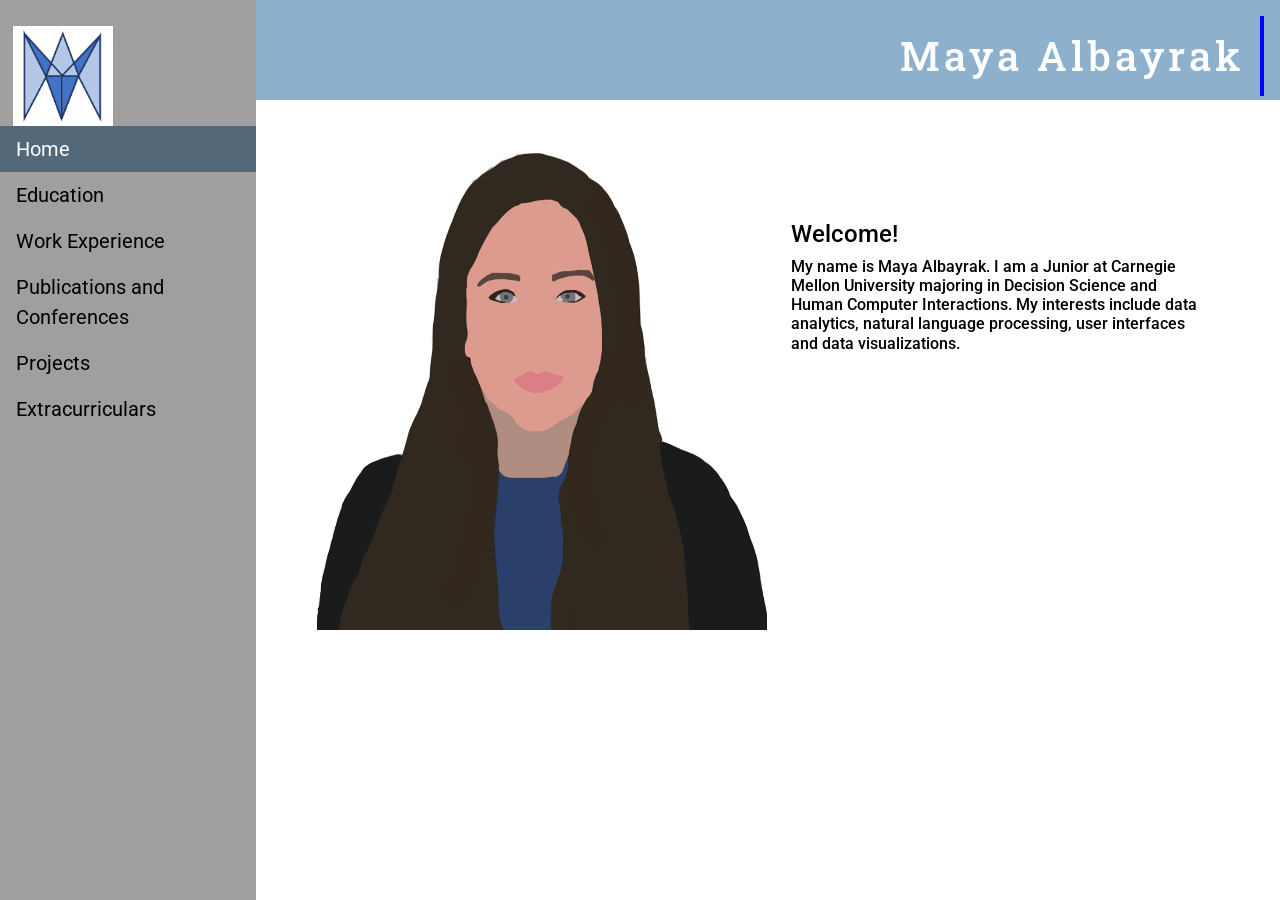
<file: index.html>
<!doctype html>
<html lang="en">
  <head>
    
    <!-- Required meta tags -->
    <meta charset="utf-8">
    <meta name="viewport" content="width=device-width, initial-scale=1">

    <!-- Bootstrap CSS -->
    <link href="https://cdn.jsdelivr.net/npm/bootstrap@5.1.3/dist/css/bootstrap.min.css" rel="stylesheet" integrity="sha384-1BmE4kWBq78iYhFldvKuhfTAU6auU8tT94WrHftjDbrCEXSU1oBoqyl2QvZ6jIW3" crossorigin="anonymous">
    
    <!-- styles -->
      <link rel="stylesheet" type="text/css" href="style.css">
    
    <!-- fonts -->
        <link href="https://fonts.googleapis.com/css?family=Roboto|Roboto+Slab" rel="stylesheet">


    <title>Projects</title>
  </head>
  <body>


<!-- Navigation Bar -->   
    <ul>
      <img src="images/maya.jpg" alt="Twitter project poster" width="100" height="100" style = margin-left:5%;margin-top:10%;margin-right:5%;>
      <li><a class="active" href="index.html">Home</a></li>
      <li><a href="education.html">Education</a></li>
      <li><a href="workExperience.html">Work Experience</a></li>
      <li><a href="publications.html">Publications and Conferences</a></li>
      <li><a href="projects.html">Projects</a></li>
      <li><a href="extracurriculars.html">Extracurriculars</a></li>
    </ul>
    
  
<!-- Typed Header --> 
      <header>
        <div class="typewriter">
          <h1>Maya Albayrak</h1>
        </div>
      </header>
  



<!-- About Me Welcome --> 

    <div class="container">
      <div class="row" style="margin-left:20%;">
        
        <div class="col">
          <br>
          <img src="images/headshot.jpeg" alt="Headshot" width="450" height="500">
        </div>
        
        <div class="col">
          <br>
          <br>
          <br>
          <br>
          <h4>Welcome!</h4>
          <h6>My name is Maya Albayrak. I am a Junior at Carnegie Mellon University majoring in Decision Science and Human Computer Interactions. My interests include data analytics, natural language processing, user interfaces and data visualizations.</h6>
          <br>
        </div>
      </div>
    </div>



<!-- Bootstrap -->
    <script src="https://cdn.jsdelivr.net/npm/bootstrap@5.1.3/dist/js/bootstrap.bundle.min.js" integrity="sha384-ka7Sk0Gln4gmtz2MlQnikT1wXgYsOg+OMhuP+IlRH9sENBO0LRn5q+8nbTov4+1p" crossorigin="anonymous"></script>

  </body>
</html>
</file>
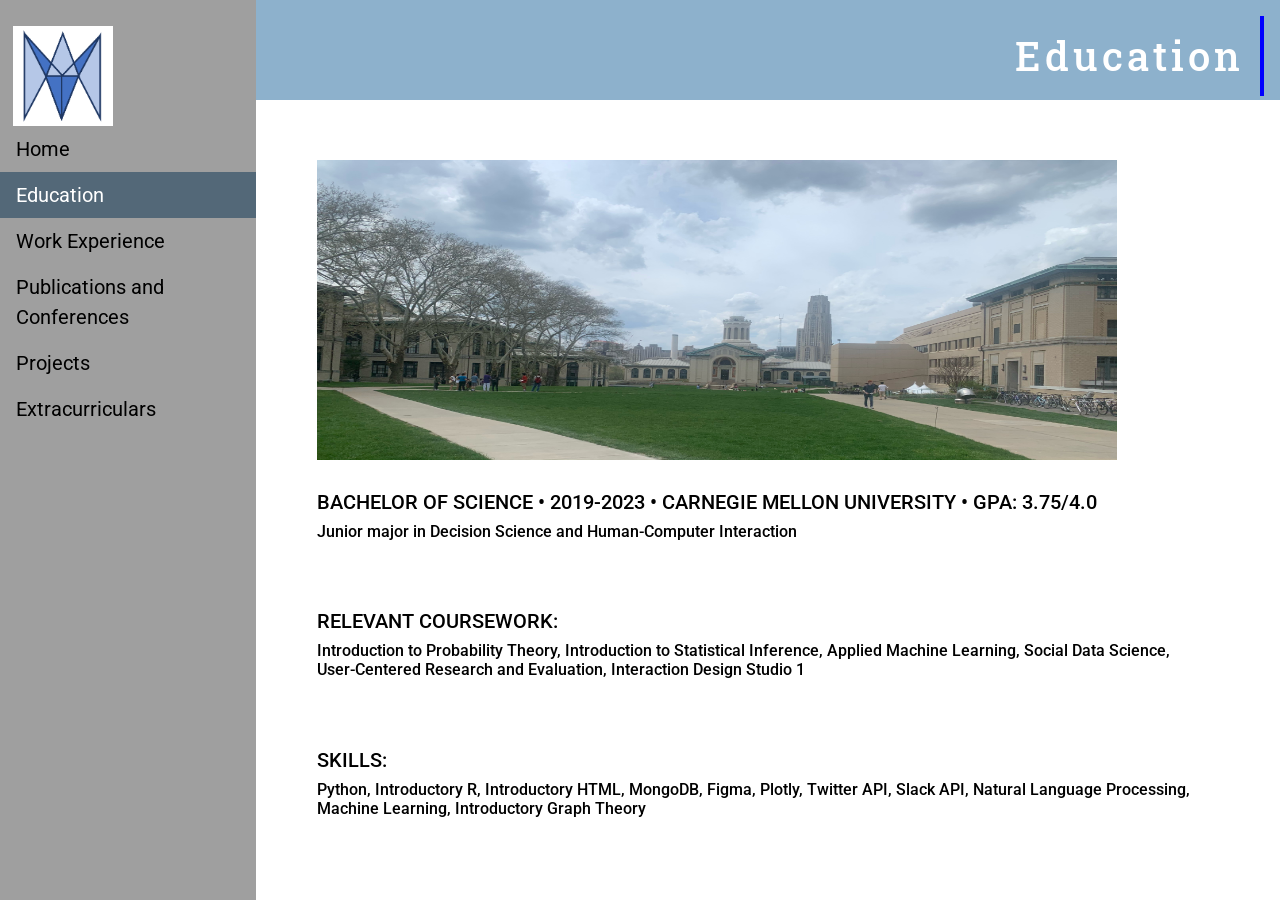
<file: education.html>
<!doctype html>
<html lang="en">
  <head>
    
    <!-- Required meta tags -->
    <meta charset="utf-8">
    <meta name="viewport" content="width=device-width, initial-scale=1">

    <!-- Bootstrap CSS -->
    <link href="https://cdn.jsdelivr.net/npm/bootstrap@5.1.3/dist/css/bootstrap.min.css" rel="stylesheet" integrity="sha384-1BmE4kWBq78iYhFldvKuhfTAU6auU8tT94WrHftjDbrCEXSU1oBoqyl2QvZ6jIW3" crossorigin="anonymous">
    
    <!-- styles -->
      <link rel="stylesheet" type="text/css" href="style.css">
    
    <!-- fonts -->
        <link href="https://fonts.googleapis.com/css?family=Roboto|Roboto+Slab" rel="stylesheet">
        
    <!-- javascript -->
      <script src="main.js" type="text/javascript"></script>



    <title>Projects</title>
  </head>
  <body>

<!-- Navigation Bar -->    
    <ul>
      <img src="images/maya.jpg" alt="Twitter project poster" width="100" height="100" style = margin-left:5%;margin-top:10%;margin-right:5%;>
      <li><a href="index.html">Home</a></li>
      <li><a class="active" href="education.html">Education</a></li>
      <li><a href="workExperience.html">Work Experience</a></li>
      <li><a href="publications.html">Publications and Conferences</a></li>
      <li><a href="projects.html">Projects</a></li>
      <li><a href="extracurriculars.html">Extracurriculars</a></li>
    </ul>
    

<!-- Typed Header -->
      <header>
        <div class="typewriter">
          <h1>Education</h1>
        </div>
      </header>
  

<!-- Education Details -->
    <div class="container">
      <div class="row" style="margin-left:20%;">
        <div class="col">
          <br>
          <br>
          <img src="images/campus.jpeg" alt="Cmu campus" width="800" height="300">
          <br>
          <br>
          <h5>BACHELOR OF SCIENCE • 2019-2023 • CARNEGIE MELLON UNIVERSITY • GPA: 3.75/4.0</h5>
          <h6>Junior major in Decision Science and Human-Computer Interaction</h6>
          <br>
          <br>
          <h5>RELEVANT COURSEWORK:</h5> <h6>Introduction to Probability Theory, Introduction to Statistical Inference, Applied Machine Learning, Social Data Science, User-Centered Research and Evaluation, Interaction Design Studio 1</h6>
          <br>
          <br>
          <h5>SKILLS:</h5> <h6>Python, Introductory R, Introductory HTML, MongoDB, Figma, Plotly, Twitter API, Slack API, Natural Language Processing, Machine Learning, Introductory Graph Theory</h6>
          <br>
          <br>
          <br>
          </div>

      </div>
    </div>


<!-- Bootstrap -->
    <script src="https://cdn.jsdelivr.net/npm/bootstrap@5.1.3/dist/js/bootstrap.bundle.min.js" integrity="sha384-ka7Sk0Gln4gmtz2MlQnikT1wXgYsOg+OMhuP+IlRH9sENBO0LRn5q+8nbTov4+1p" crossorigin="anonymous"></script>

  </body>
</html>
</file>
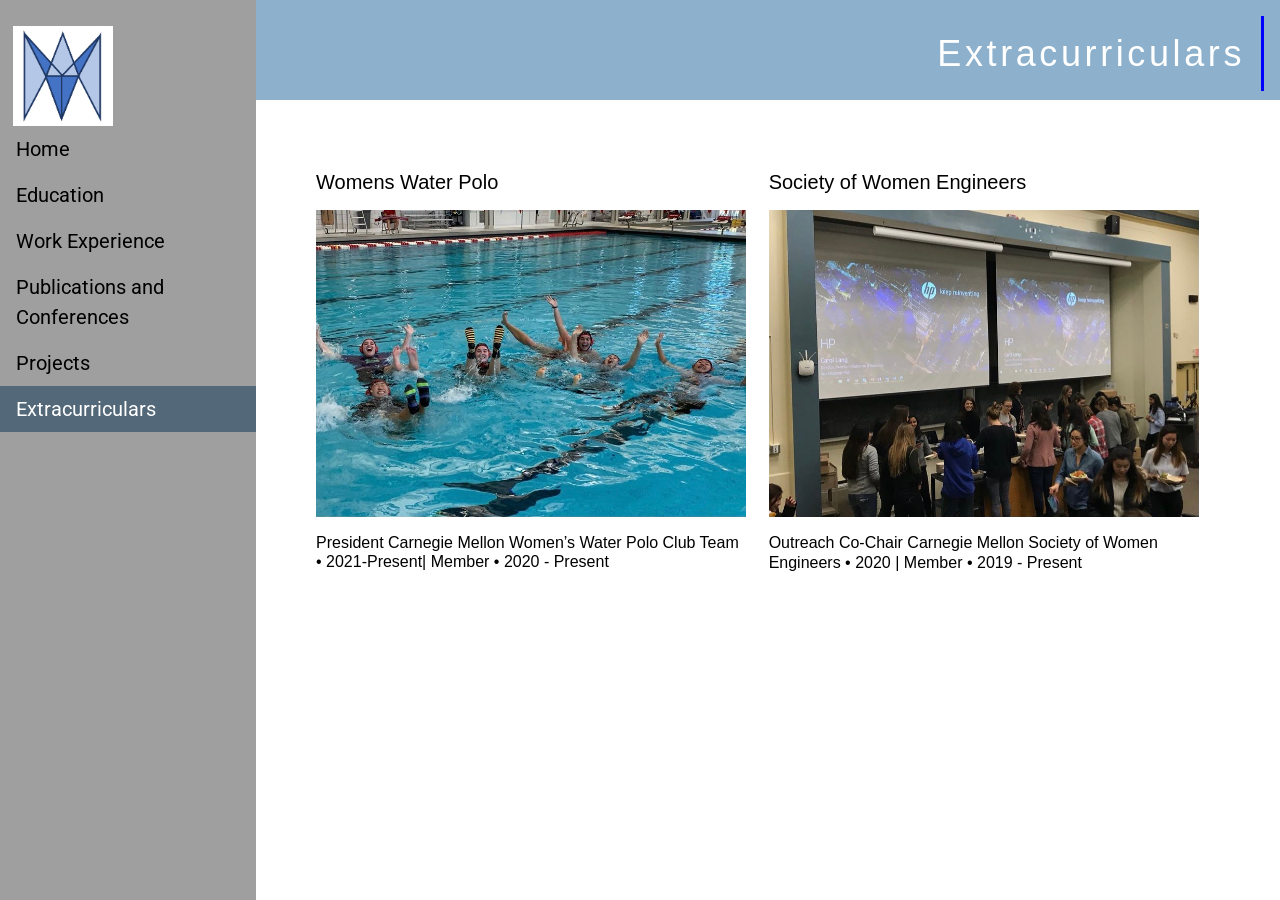
<file: extracurriculars.html>
<!doctype html>
<html lang="en">
  <head>
    
    <!-- Required meta tags -->
    <meta charset="utf-8">
    <meta name="viewport" content="width=device-width, initial-scale=1">

    <!-- Bootstrap CSS -->
    <link href="https://cdn.jsdelivr.net/npm/bootstrap@5.1.3/dist/css/bootstrap.min.css" rel="stylesheet" integrity="sha384-1BmE4kWBq78iYhFldvKuhfTAU6auU8tT94WrHftjDbrCEXSU1oBoqyl2QvZ6jIW3" crossorigin="anonymous">
    
    <!-- styles -->
      <link rel="stylesheet" href="https://www.w3schools.com/w3css/4/w3.css">
      <link rel="stylesheet" type="text/css" href="style.css">

    <!-- fonts -->
        <link href="https://fonts.googleapis.com/css?family=Roboto|Roboto+Slab" rel="stylesheet">
        
    <!-- javascript -->
      <script type = "text/javascript" src="main.js"></script> 



    <title>Projects</title>
  </head>
  <body onload="sweAnnimation(); wopoAnnimation();">
 
 

<!-- Navigation Bar -->
    <ul>
      <img src="images/maya.jpg" alt="Twitter project poster" width="100" height="100" style = margin-left:5%;margin-top:10%;margin-right:5%;>
      <li><a href="index.html">Home</a></li>
      <li><a href="education.html">Education</a></li>
      <li><a href="workExperience.html">Work Experience</a></li>
      <li><a href="publications.html">Publications and Conferences</a></li>
      <li><a href="projects.html">Projects</a></li>
      <li><a class="active" href="extracurriculars.html">Extracurriculars</a></li>
    </ul>
    


<!-- Typed Header -->
      <header>
        <div class="typewriter">
          <h1>Extracurriculars</h1>
        </div>
      </header>
 
  


<!-- Water Polo Slide Animation -->
    <div class="container">
      <div class="row" style="margin-left:20%;">
        <div class="col">
          <br>
          <br>
          <h4>Womens Water Polo</h4>

           <div class="w3-content w3-section" style="max-width:500px">
              <img class="wopoSlides w3-animate-fading" src="images/wopo1.jpeg" style="width:100%">
              <img class="wopoSlides w3-animate-fading" src="images/wopo2.jpeg" style="width:100%">
              <img class="wopoSlides w3-animate-fading" src="images/wopo3.jpeg" style="width:100%">
            </div>
            <h6>President Carnegie Mellon Women’s Water Polo Club Team • 2021-Present| Member • 2020 - Present</h6>
        </div>


<!-- Society of Women Engineers Slide Animation -->
        <div class="col">
          <br>
          <br>
          <h4>Society of Women Engineers</h4>

           <div class="w3-content w3-section" style="max-width:500px">
              <img class="sweSlides w3-animate-fading" src="images/swe1.jpeg" style="width:100%">
              <img class="sweSlides w3-animate-fading" src="images/swe2.jpeg" style="width:100%">
              <img class="sweSlides w3-animate-fading" src="images/swe3.jpeg" style="width:100%">
            </div>
            <h6>Outreach Co-Chair Carnegie Mellon Society of Women Engineers • 2020 | Member • 2019 - Present</h6>
        </div>
      </div>
    </div>




<!-- Bootstrap -->
    <script src="https://cdn.jsdelivr.net/npm/bootstrap@5.1.3/dist/js/bootstrap.bundle.min.js" integrity="sha384-ka7Sk0Gln4gmtz2MlQnikT1wXgYsOg+OMhuP+IlRH9sENBO0LRn5q+8nbTov4+1p" crossorigin="anonymous"></script>

  </body>
</html>
</file>
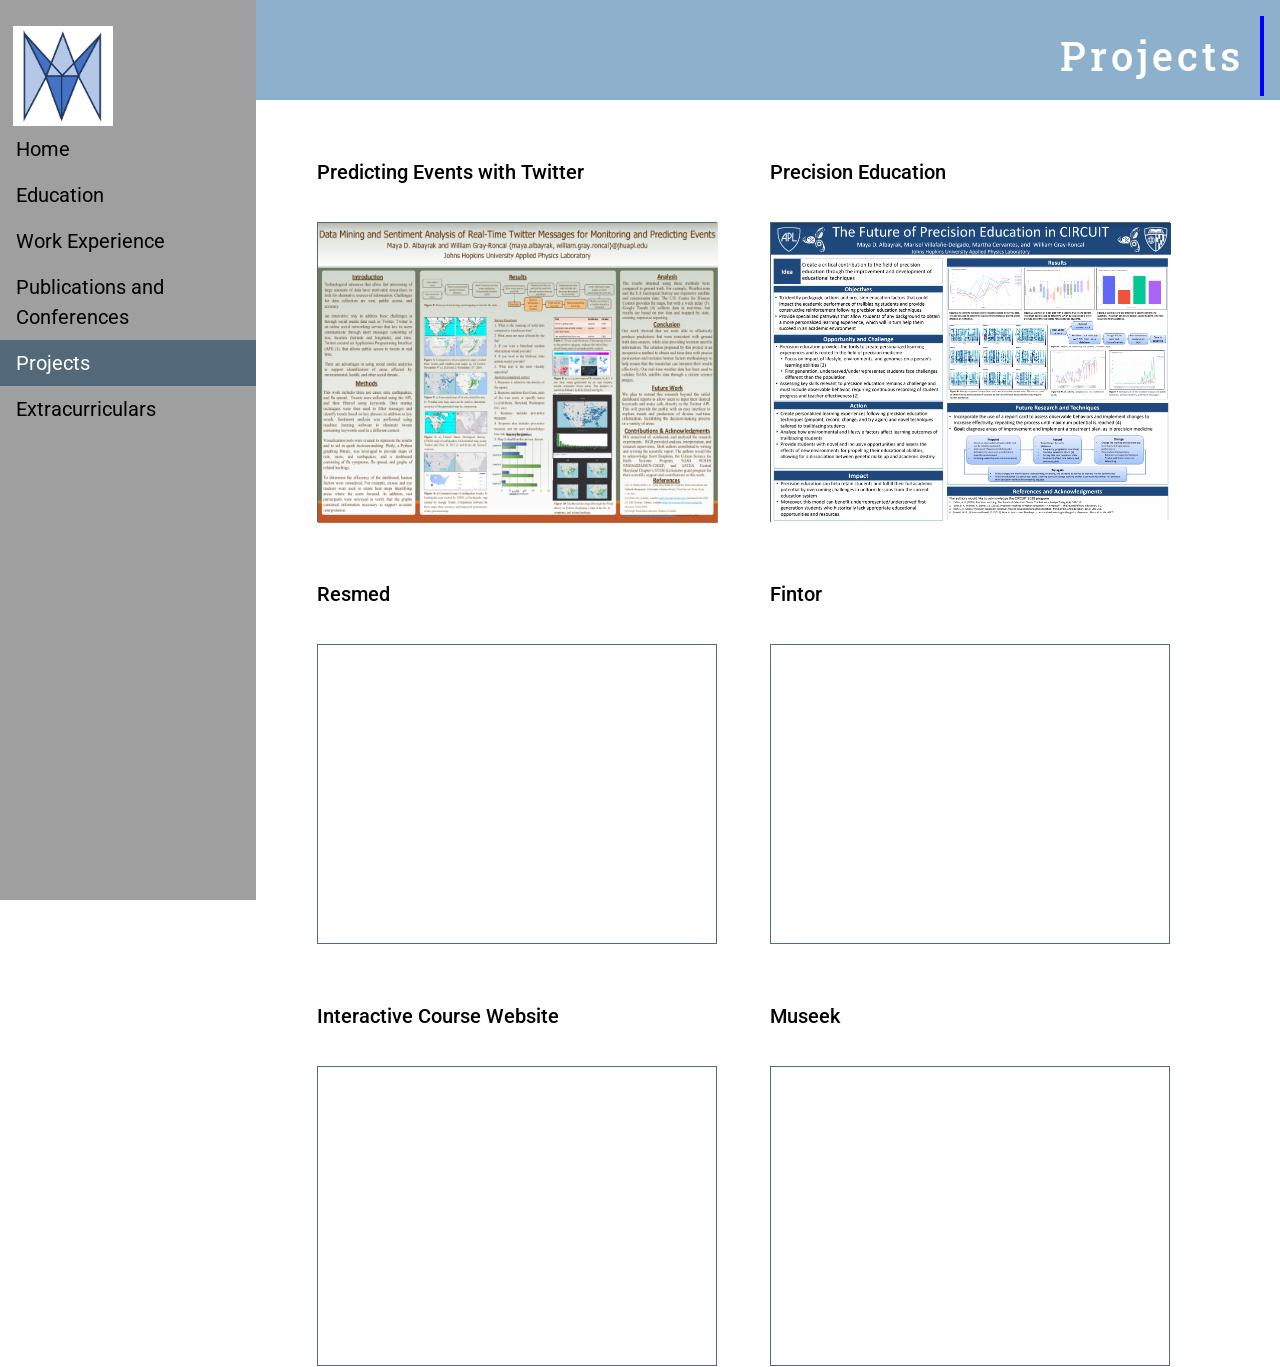
<file: projects.html>
<!doctype html>
<html lang="en">
  <head>
    
    <!-- Required meta tags -->
    <meta charset="utf-8">
    <meta name="viewport" content="width=device-width, initial-scale=1">

    <!-- Bootstrap CSS -->
    <link href="https://cdn.jsdelivr.net/npm/bootstrap@5.1.3/dist/css/bootstrap.min.css" rel="stylesheet" integrity="sha384-1BmE4kWBq78iYhFldvKuhfTAU6auU8tT94WrHftjDbrCEXSU1oBoqyl2QvZ6jIW3" crossorigin="anonymous">
    
    <!-- styles -->
      <link rel="stylesheet" type="text/css" href="style.css">
    
    <!-- fonts -->
        <link href="https://fonts.googleapis.com/css?family=Roboto|Roboto+Slab" rel="stylesheet">
        
    <!-- javascript -->
      <script src="main.js" type="text/javascript"></script>



    <title>Projects</title>
  </head>
  <body>

<!-- Navigation Bar -->     
    <ul>
      <img src="images/maya.jpg" alt="Twitter project poster" width="100" height="100" style = margin-left:5%;margin-top:10%;margin-right:5%;>
      <li><a href="index.html">Home</a></li>
      <li><a href="education.html">Education</a></li>
      <li><a href="workExperience.html">Work Experience</a></li>
      <li><a href="publications.html">Publications and Conferences</a></li>
      <li><a class="active" href="projects.html">Projects</a></li>
      <li><a href="extracurriculars.html">Extracurriculars</a></li>
    </ul>
    
  
<!-- Typed Header --> 
      <header>
        <div class="typewriter">
          <h1>Projects</h1>
        </div>
  
      </header>


<!-- Twitter Project -->
    <div class="container">
      <div class="row" style="margin-left:20%;">
        <div class="col">
          <br>
          <br>
          <h5>Predicting Events with Twitter</h5>
          <br>
          <div class="flip-box">
            <div class="flip-box-inner">
              <div class="flip-box-front">
                <img src="images/twitter.jpg" alt="Twitter project poster" width="400" height="300">
              </div>
              <div class="flip-box-back">
                <p>For this project data mining techniques were used to collect real time twitter messages on topic such as earthquakes, weather, and flu. Then techniques such as sentiment analysis were used to predict the occurance of these topics.</p>
              </div>
          </div>
        </div>
        </div>



<!-- Circuit Project -->        
        <div class="col">
          <br>
          <br>
          <h5>Precision Education</h5>
          <br>
              <div class="flip-box">
                <div class="flip-box-inner">
                  <div class="flip-box-front">
                    <img src="images/circuit.jpg" alt="Precision education project poster" width="400" height="300">
                  </div>
                  <div class="flip-box-back">
                    <p>For this project data analytics was used to identify areas where precision education could be implemented to aid the education of underrepresented groups.</p>
                  </div>
              </div>
            </div>
        </div>



<!-- Resmed Project -->        
        <div class="col">
          <br>
          <br>
          <h5>Resmed</h5>
          <br>
            <div class="flip-box">
                <div class="flip-box-inner">
                  <div class="flip-box-front">
                     <img src="images/resmed.jpg" alt="Resmed project poster" width="400" height="300">
                  </div>
                  <div class="flip-box-back">
                    <p>Resmed is a mobile application that can be used to aid the repair of sleep apnea machinery. Our team developed high fidelity prototypes and preformed user testing.</p>
                  </div>
              </div>
            </div>
        </div>
       
       
       
<!-- Fintor Project --> 
        <div class="col">
          <br>
          <br>
          <h5>Fintor</h5>
          <br>
            <div class="flip-box">
                <div class="flip-box-inner">
                  <div class="flip-box-front">
                     <img src="images/fintor.jpg" alt="Fintor project poster" width="400" height="300">
                  </div>
                  <div class="flip-box-back">
                    <p>Fintor is the outcome of a user-centered research project aimed at better understanding how young adults find financial support during the home buying process.</p>
                  </div>
              </div>
            </div>
        </div>
        
        

<!-- Website Project -->       
        <div class="col">
          <br>
          <br>
          <h5>Interactive Course Website</h5>
          <br>
            <div class="flip-box">
                <div class="flip-box-inner">
                  <div class="flip-box-front">
                     <img src="images/website.jpg" alt="PUI interactive website" width="400" height="300">
                  </div>
                  <div class="flip-box-back">
                    <p>For this project an interactive website was created to allow students to search and select courses.This is the redesign of Carnegie Mellon's existing site and works to solve user interface limitations</p>
                  </div>
              </div>
            </div>
        </div>
        
        

<!-- Museek Project -->        
        <div class="col">
          <br>
          <br>
          <h5>Museek</h5>
          <br>
            <div class="flip-box">
                <div class="flip-box-inner">
                  <div class="flip-box-front">
                     <img src="images/Museek.jpg" alt="Museek Voice Assistant" width="400" height="300">
                  </div>
                  <div class="flip-box-back">
                    <p>Museek is a conversational voice assistant that helps musicians train on their instruments. Museek is different from other voice assistants as it aims to provide fluid conversation with less of a transactional goal.</p>
                  </div>
              </div>
            </div>
        </div>
      </div>
    </div>



<!-- Bootstrap -->
    <script src="https://cdn.jsdelivr.net/npm/bootstrap@5.1.3/dist/js/bootstrap.bundle.min.js" integrity="sha384-ka7Sk0Gln4gmtz2MlQnikT1wXgYsOg+OMhuP+IlRH9sENBO0LRn5q+8nbTov4+1p" crossorigin="anonymous"></script>

  </body>
</html>
</file>
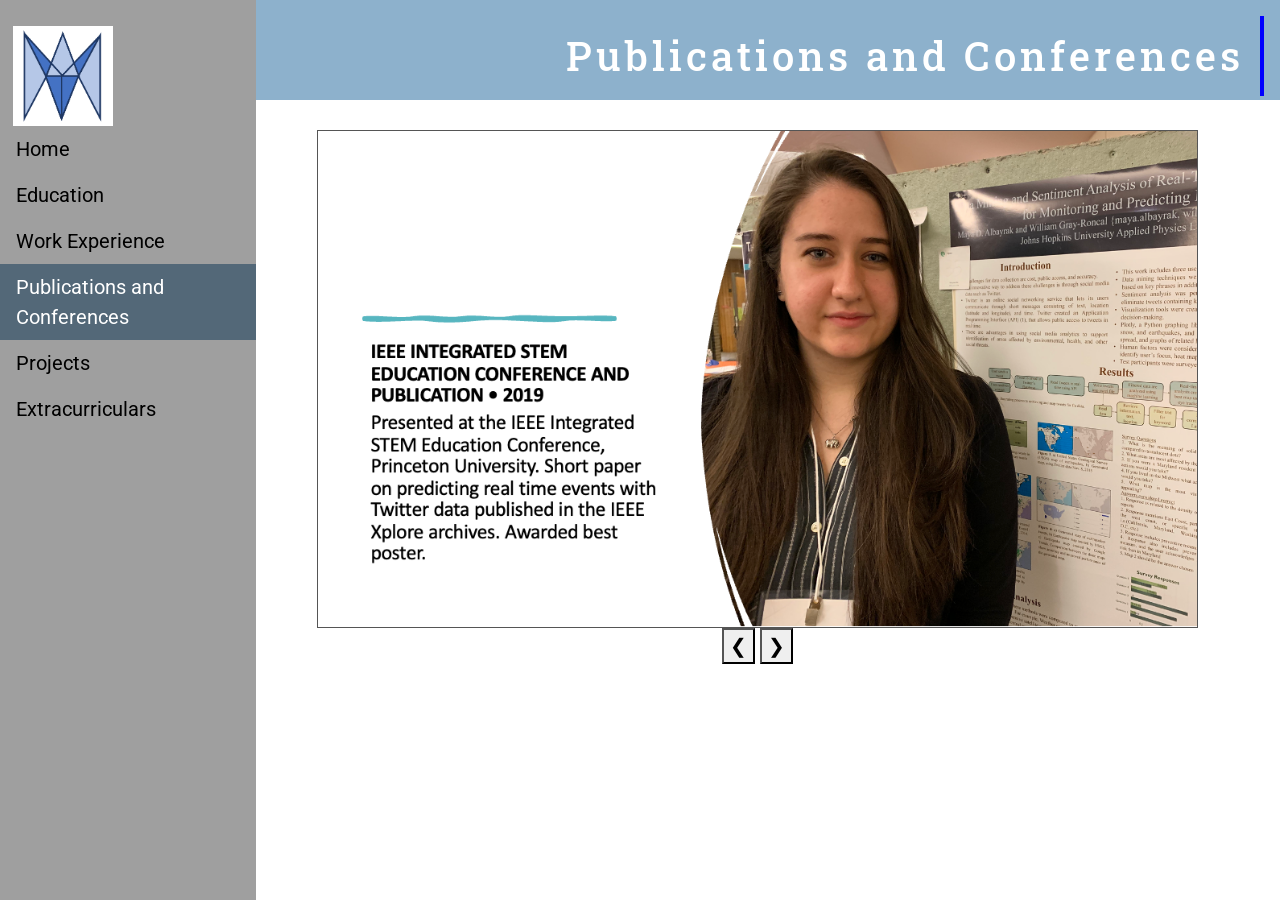
<file: publications.html>
<!doctype html>
<html lang="en">
  <head>
    
    <!-- Required meta tags -->
    <meta charset="utf-8">
    <meta name="viewport" content="width=device-width, initial-scale=1">

    <!-- Bootstrap CSS -->
    <link href="https://cdn.jsdelivr.net/npm/bootstrap@5.1.3/dist/css/bootstrap.min.css" rel="stylesheet" integrity="sha384-1BmE4kWBq78iYhFldvKuhfTAU6auU8tT94WrHftjDbrCEXSU1oBoqyl2QvZ6jIW3" crossorigin="anonymous">
    
    <!-- styles -->
      <link rel="stylesheet" type="text/css" href="style.css">
    
    <!-- fonts -->
        <link href="https://fonts.googleapis.com/css?family=Roboto|Roboto+Slab" rel="stylesheet">
        
    <!-- javascript -->
      <script src="main.js" type="text/javascript"></script>



    <title>Projects</title>
  </head>
  <body>

<!-- Navigation Bar -->    
    <ul>
      <img src="images/maya.jpg" alt="Twitter project poster" width="100" height="100" style = margin-left:5%;margin-top:10%;margin-right:5%;>
      <li><a href="index.html">Home</a></li>
      <li><a href="education.html">Education</a></li>
      <li><a href="workExperience.html">Work Experience</a></li>
      <li><a class="active" href="publications.html">Publications and Conferences</a></li>
      <li><a href="projects.html">Projects</a></li>
      <li><a href="extracurriculars.html">Extracurriculars</a></li>
    </ul>
    

<!-- Typed Header -->
      <header>
        <div class="typewriter">
          <h1>Publications and Conferences</h1>
        </div>
      </header>



<!-- Publication Slides -->
    <div class="container">
      <div class="row" style="margin-left:20%;">
        <div class="col">
          <br>
              <div class="center" height: 80%;>
                      <div class="w3-content" style="border: 1px solid #555";>
                        <img class="mySlides" src="images/publication3.jpeg" style="width:100%">
                        <img class="mySlides" src="images/publication2.jpeg" style="width:100%">
                        <img class="mySlides" src="images/publication1.jpeg" style="width:100%">
                        <img class="mySlides" src="images/publication4.jpeg" style="width:100%">
                      </div>
              </div>
              <div class="center"height: 100%;>
                      <div class="w3-center">
                        <div class="w3-section">
                          <button class="w3-button w3-light-grey" onclick="plusDivs(-1)">❮</button>
                          <button class="w3-button w3-light-grey" onclick="plusDivs(1)">❯</button>
                        </div>
                      </div>
                </div>
              <script>
              var slideNumber = 1;
              showDivs(slideNumber);
              </script>
          </div>


      </div>
    </div>

<!-- Bootstrap -->
    <script src="https://cdn.jsdelivr.net/npm/bootstrap@5.1.3/dist/js/bootstrap.bundle.min.js" integrity="sha384-ka7Sk0Gln4gmtz2MlQnikT1wXgYsOg+OMhuP+IlRH9sENBO0LRn5q+8nbTov4+1p" crossorigin="anonymous"></script>


  </body>
</html>
</file>
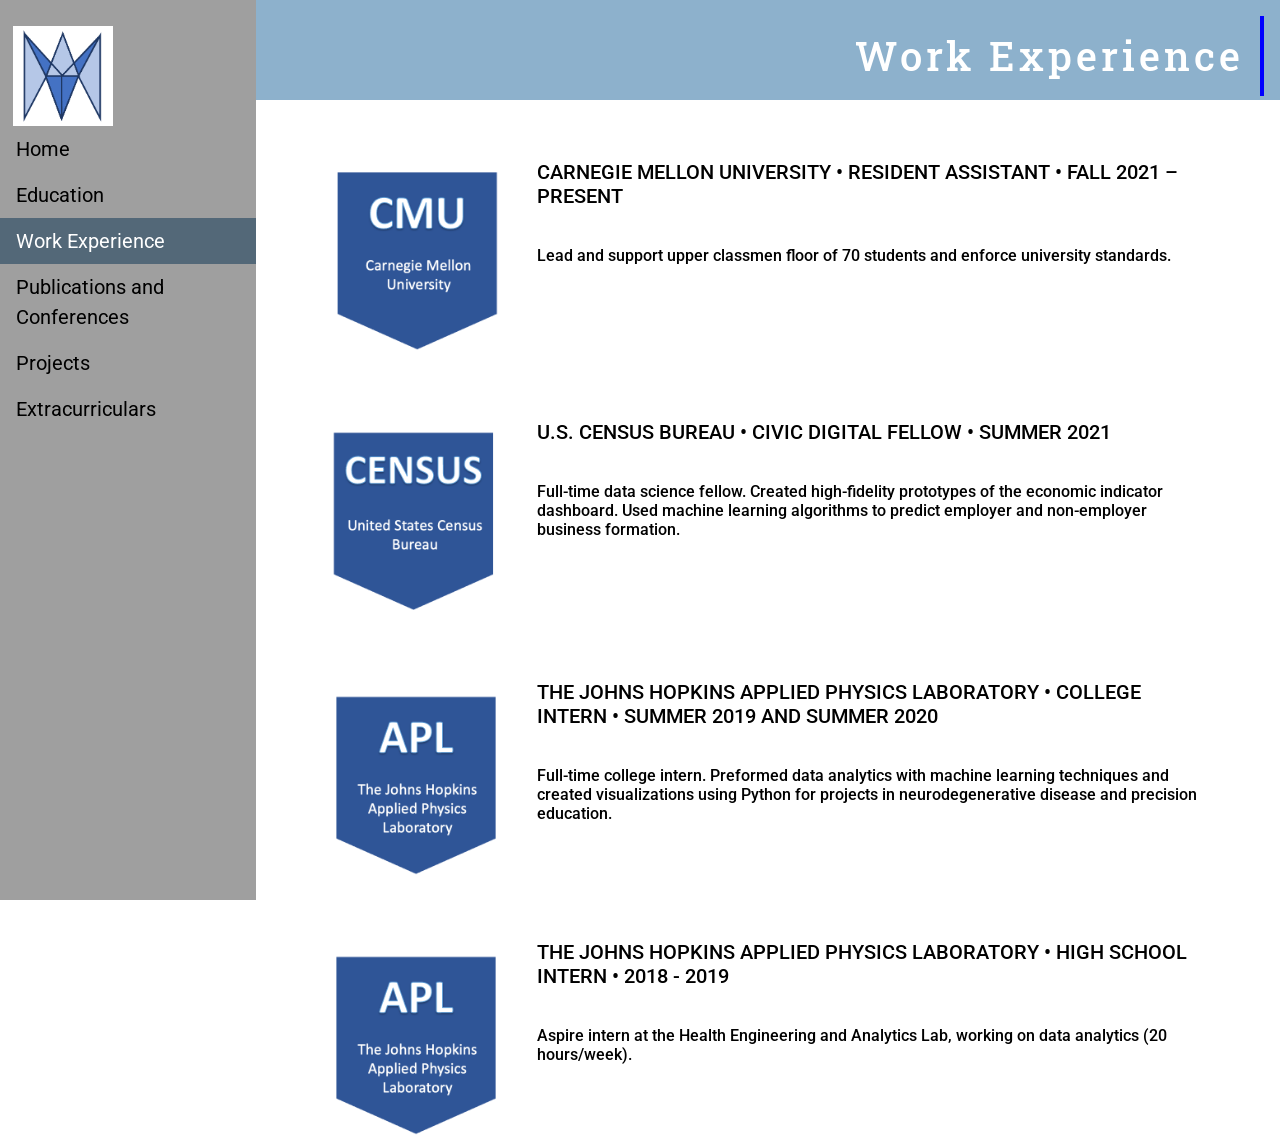
<file: workExperience.html>
<!doctype html>
<html lang="en">
  <head>
    
    <!-- Required meta tags -->
    <meta charset="utf-8">
    <meta name="viewport" content="width=device-width, initial-scale=1">

    <!-- Bootstrap CSS -->
    <link href="https://cdn.jsdelivr.net/npm/bootstrap@5.1.3/dist/css/bootstrap.min.css" rel="stylesheet" integrity="sha384-1BmE4kWBq78iYhFldvKuhfTAU6auU8tT94WrHftjDbrCEXSU1oBoqyl2QvZ6jIW3" crossorigin="anonymous">
    
    <!-- styles -->
      <link rel="stylesheet" type="text/css" href="style.css">
    
    <!-- fonts -->
        <link href="https://fonts.googleapis.com/css?family=Roboto|Roboto+Slab" rel="stylesheet">
        
    <!-- javascript -->
      <script src="main.js" type="text/javascript"></script>



    <title>Projects</title>
  </head>
  <body>

<!-- Navigation Bar -->    
    <ul>
      <img src="images/maya.jpg" alt="Twitter project poster" width="100" height="100" style = margin-left:5%;margin-top:10%;margin-right:5%;>
      <li><a href="index.html">Home</a></li>
      <li><a href="education.html">Education</a></li>
      <li><a class="active" href="workExperience.html">Work Experience</a></li>
      <li><a href="publications.html">Publications and Conferences</a></li>
      <li><a href="projects.html">Projects</a></li>
      <li><a href="extracurriculars.html">Extracurriculars</a></li>
    </ul>
    


<!-- Typed Header -->
      <header>
        <div class="typewriter">
          <h1>Work Experience</h1>
        </div>
  
      </header>
  
  


<!-- RA Job Description -->
    <div class="container">
      <div class="row" style="margin-left:20%;">
        <div class="col">
          <br>
          <br>
          <img src="images/cmu.jpeg" alt="Census Logo" width="200" height="200" align="left">
          <div style="margin-left:25%;">
            <h5>CARNEGIE MELLON UNIVERSITY • RESIDENT ASSISTANT • FALL 2021 – PRESENT</h5>
            <br>
            <h6>Lead and support upper classmen floor of 70 students and enforce university standards.</h6>
          </div>
        </div>
      </div>

      
<!-- Census Job Description -->
      <div class="row" style="margin-left:20%;">
        <div class="col">
          <br>
          <br>
          <img src="images/census.jpeg" alt="Census Logo" width="200" height="200" align="left">
          <div style="margin-left:25%;">
            <h5>U.S. CENSUS BUREAU • CIVIC DIGITAL FELLOW • SUMMER 2021</h5>
            <br>
            <h6>Full-time data science fellow. Created high-fidelity prototypes of the economic indicator dashboard. Used machine learning algorithms to predict employer and non-employer business formation.</h6>
          </div>
        </div>
      </div>
        

<!-- APL College Job Description -->        
      <div class="row" style="margin-left:20%;">
        <div class="col">
          <br>
          <br>
          <img src="images/apl.jpeg" alt="APL logo" width="200" height="200" align="left">
          <div style="margin-left:25%;">
            <h5>THE JOHNS HOPKINS APPLIED PHYSICS LABORATORY • COLLEGE INTERN • SUMMER 2019 AND SUMMER 2020</h5>
            <br>
            <h6>Full-time college intern. Preformed data analytics with machine learning techniques and created visualizations using Python for projects in neurodegenerative disease and precision education.</h6>
          </div>
        </div>
      </div>
        
        
<!-- APL High School Job Description -->        
      <div class="row" style="margin-left:20%;">
        <div class="col">
          <br>
          <br>
          <img src="images/apl.jpeg" alt="APL logo" width="200" height="200" align="left">
          <div style="margin-left:25%;">
            <h5>THE JOHNS HOPKINS APPLIED PHYSICS LABORATORY • HIGH SCHOOL INTERN • 2018 - 2019</h5>
            <br>
            <h6>Aspire intern at the Health Engineering and Analytics Lab, working on data analytics (20 hours/week).</h6>
          </div>
        </div>
      </div>
    </div>


<!-- Bootstrap -->
    <script src="https://cdn.jsdelivr.net/npm/bootstrap@5.1.3/dist/js/bootstrap.bundle.min.js" integrity="sha384-ka7Sk0Gln4gmtz2MlQnikT1wXgYsOg+OMhuP+IlRH9sENBO0LRn5q+8nbTov4+1p" crossorigin="anonymous"></script>
  </body>
</html>
</file>
<file: style.css>
<link href="https://cdn.jsdelivr.net/npm/bootstrap@5.1.3/dist/css/bootstrap.min.css" rel="stylesheet" integrity="sha384-1BmE4kWBq78iYhFldvKuhfTAU6auU8tT94WrHftjDbrCEXSU1oBoqyl2QvZ6jIW3" crossorigin="anonymous">



/*********** Navigation Bar ************/
    body {
      margin: 0;
    }
    
    ul {
      list-style-type: none;
      margin: 0;
      padding: 0;
      width: 20%;
      background-color: #9F9F9F;
      position: fixed;
      height: 100%;
      overflow: auto;
    }
    
    li a {
      display: block;
      color: #000;
      padding: 8px 16px;
      text-decoration: none;
    }
    
    li a.active {
      background-color: #536878;
      color: white;
    }
    
    li a:hover:not(.active) {
      background-color: #555;
      color: white;
    }
/*********************************************/













body {
    margin: 0;
    color: black;
    font-size:20px;
    font-family: 'Roboto', sans-serif;
    
}

/*********** HEADER ************/
header {
    text-align: center;
    background-color: #8DB1CC;
    color: white;
    font-family: 'Roboto Slab', serif;
    margin-left:0%;
    margin-right:0%;

    padding:16px;
    height:100px;
}

h1 {
    margin: 0;
    text-align: right;
    margin-left:20%;
    padding:16px;
}

h2 {
    margin: 0;
    text-align: left;
    margin-left:20%;
    padding:16px;
}

#welcomeHead {
    padding: 3px;
    background-color: #800020;
    color: white;
    font-family: 'Roboto Slab', serif;
}
/*********************************************/





/*********** Typing Header ************/
.typewriter h1 {
  color: #fff;
  overflow: hidden;
  border-right: .10em solid blue;
  white-space: nowrap;
  margin: 0 auto;
  letter-spacing: .10em;
  animation: 
    typing 3.5s steps(30, end),
    blink-caret .5s step-end infinite;
}

@keyframes typing {
  from { width: 0 }
  to { width: 100% }
}

@keyframes blink-caret {
  from, to { border-color: transparent }
  50% { border-color: #536878 }
}
/*********************************************/







/*********** Flipped Images ************/
.flip-box {
  background-color: transparent;
  width: 400px;
  height: 300px;
  border: 1px solid #536878;
  perspective: 1000px;
}

.flip-box-inner {
  position: relative;
  width: 100%;
  height: 100%;
  text-align: center;
  transition: transform 0.8s;
  transform-style: preserve-3d;
}

.flip-box:hover .flip-box-inner {
  transform: rotateY(180deg);
}

.flip-box-front, .flip-box-back {
  position: absolute;
  width: 100%;
  height: 100%;
  -webkit-backface-visibility: hidden;
  backface-visibility: hidden;
}



.flip-box-back {
  background-color: #536878;
  color: white;
  transform: rotateY(180deg);
}
/*********************************************/


.center {
  display: flex;
  justify-content: center;
  align-items: center;
}
</file>
